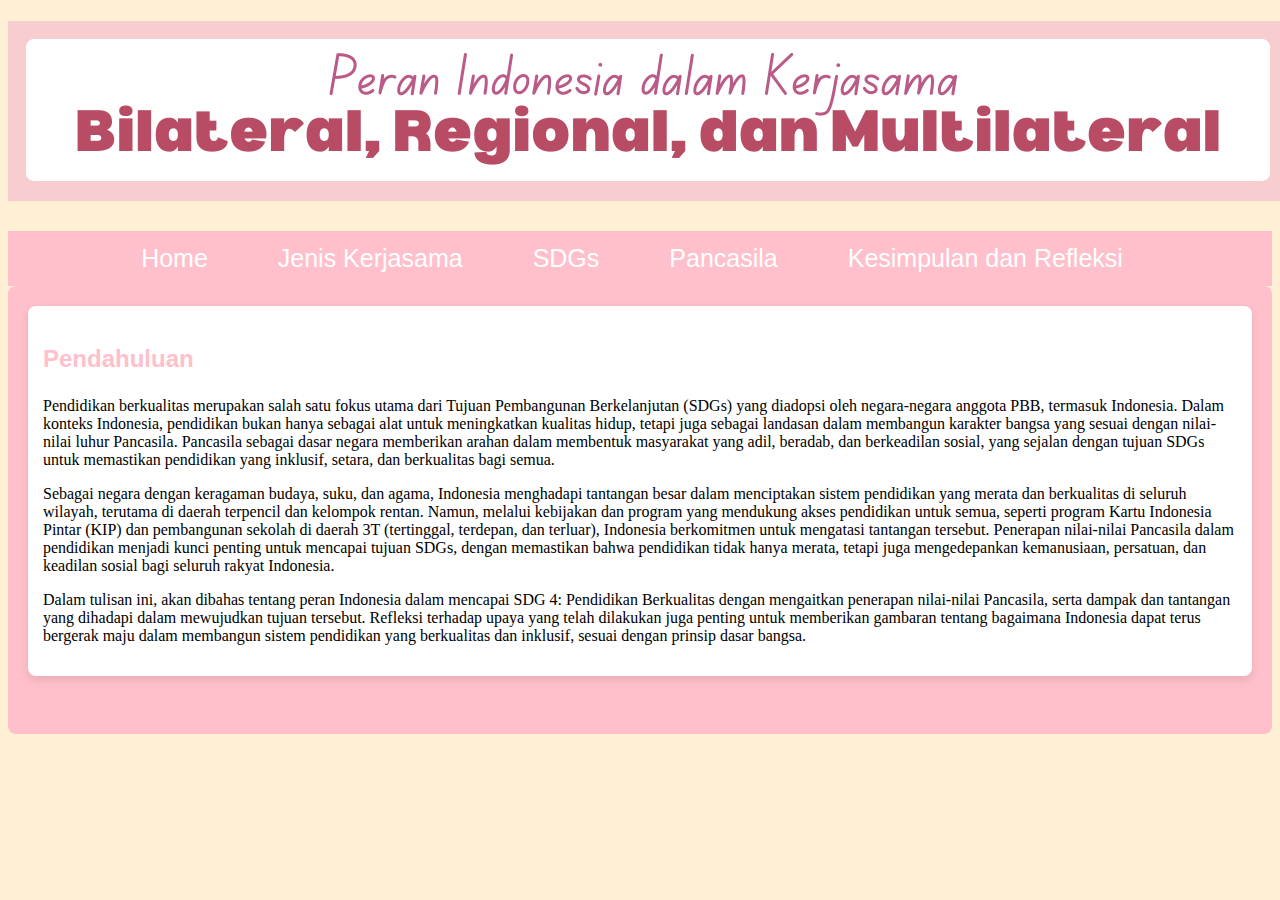
<file: index.html>
<!DOCTYPE html>
<html>
    <head>
        <title>Kerjasama Bilateral, Regional, dan Multilateral</title>
        <link rel="stylesheet" href="style.css">
    </head>
    <body>
        <center><h1 class="header"><img src="header.png" alt="header-main"></h1></center>
        <ul>
            <li><a href="index.html">Home</a></li>
            <li class="dropdown">
                <a href="">Jenis Kerjasama</a>
                <ul class="dropdown">
                    <li><a href="bilateral.html">Bilateral</a></li>
                    <li><a href="regional.html">Regional</a></li>
                    <li><a href="multilateral.html">Multilateral</a></li>
                </ul>
            </li>
    
            <li class="dropdown">
                <a href="">SDGs</a>
                <ul class="dropdown">
                    <li><a href="education.html">Pendidikan Bermutu</a></li>
                    <li><a href="indikator.html">Indikator</a></li>
                    <li><a href="dampak.html">Dampak SDGs</a></li>
                </ul>
            </li>
    
            <li class="dropdown">
                <a href="#">Pancasila</a>
                <ul class="dropdown">
                    <li><a href="indobrunei.html">Penerapan Sila</a></li>
                </ul>
            </li>
        
            <li class="dropdown">
                <a href="#">Kesimpulan dan Refleksi</a>
                <ul class="dropdown">
                    <li><a href="kesimpulan.html">Kesimpulan</a></li>
                    <li><a href="refleksi.html">Refleksi</a></li>
                </ul>
            </li>
        </ul>

      <!-- konten yg biasa -->
      <section class="content-section">
        <div class="content-card">
            <h3>Pendahuluan</h3>
            <p>Pendidikan berkualitas merupakan salah satu fokus utama dari Tujuan Pembangunan Berkelanjutan (SDGs) yang diadopsi oleh negara-negara anggota PBB, termasuk Indonesia. Dalam konteks Indonesia, pendidikan bukan hanya sebagai alat untuk meningkatkan kualitas hidup, tetapi juga sebagai landasan dalam membangun karakter bangsa yang sesuai dengan nilai-nilai luhur Pancasila. Pancasila sebagai dasar negara memberikan arahan dalam membentuk masyarakat yang adil, beradab, dan berkeadilan sosial, yang sejalan dengan tujuan SDGs untuk memastikan pendidikan yang inklusif, setara, dan berkualitas bagi semua.</p>

            <p>Sebagai negara dengan keragaman budaya, suku, dan agama, Indonesia menghadapi tantangan besar dalam menciptakan sistem pendidikan yang merata dan berkualitas di seluruh wilayah, terutama di daerah terpencil dan kelompok rentan. Namun, melalui kebijakan dan program yang mendukung akses pendidikan untuk semua, seperti program Kartu Indonesia Pintar (KIP) dan pembangunan sekolah di daerah 3T (tertinggal, terdepan, dan terluar), Indonesia berkomitmen untuk mengatasi tantangan tersebut. Penerapan nilai-nilai Pancasila dalam pendidikan menjadi kunci penting untuk mencapai tujuan SDGs, dengan memastikan bahwa pendidikan tidak hanya merata, tetapi juga mengedepankan kemanusiaan, persatuan, dan keadilan sosial bagi seluruh rakyat Indonesia.</p>
                
            <p>Dalam tulisan ini, akan dibahas tentang peran Indonesia dalam mencapai SDG 4: Pendidikan Berkualitas dengan mengaitkan penerapan nilai-nilai Pancasila, serta dampak dan tantangan yang dihadapi dalam mewujudkan tujuan tersebut. Refleksi terhadap upaya yang telah dilakukan juga penting untuk memberikan gambaran tentang bagaimana Indonesia dapat terus bergerak maju dalam membangun sistem pendidikan yang berkualitas dan inklusif, sesuai dengan prinsip dasar bangsa.</p>
        </div>
    </body>
</html>
</file>
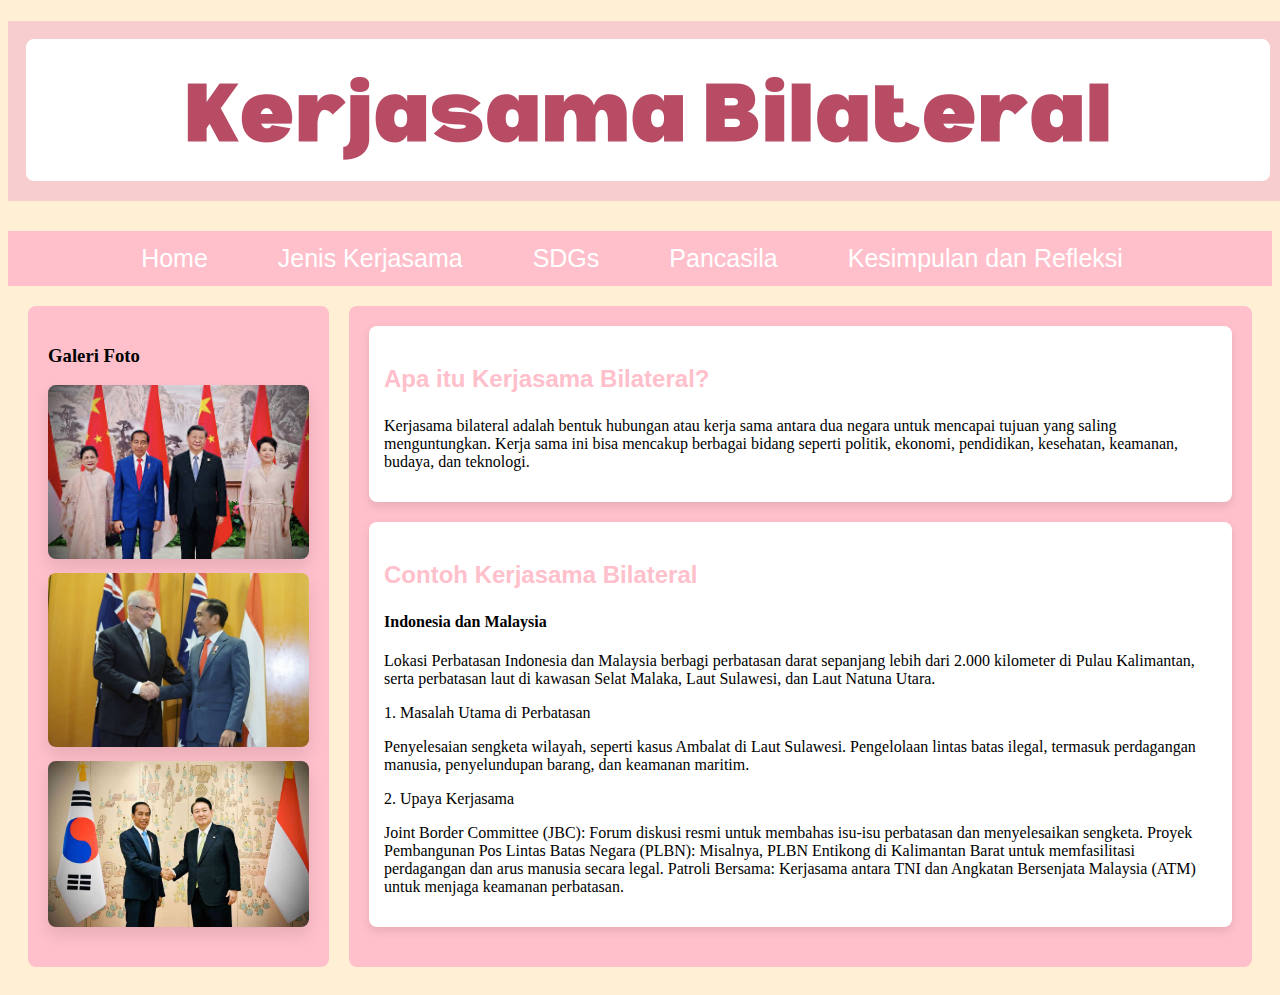
<file: bilateral.html>
<!DOCTYPE html>
<html>
    <head>
        <title>Kerjasama Bilateral</title>
        <link rel="stylesheet" href="style.css">
    </head>
    <body>
        <center><h1 class="header"><img src="header-bilateral.png"></h1></center>
        <ul>
            <li><a href="index.html">Home</a></li>
            <li class="dropdown">
                <a href="">Jenis Kerjasama</a>
                <ul class="dropdown">
                    <li><a href="bilateral.html">Bilateral</a></li>
                    <li><a href="regional.html">Regional</a></li>
                    <li><a href="multilateral.html">Multilateral</a></li>
                </ul>
            </li>
    
            <li class="dropdown">
                <a href="">SDGs</a>
                <ul class="dropdown">
                    <li><a href="education.html">Pendidikan Bermutu</a></li>
                    <li><a href="indikator.html">Indikator</a></li>
                    <li><a href="dampak.html">Dampak SDGs</a></li>
                </ul>
            </li>
    
            <li class="dropdown">
                <a href="#">Pancasila</a>
                <ul class="dropdown">
                    <li><a href="indobrunei.html">Penerapan Sila</a></li>
                </ul>
            </li>
        
            <li class="dropdown">
                <a href="#">Kesimpulan dan Refleksi</a>
                <ul class="dropdown">
                    <li><a href="kesimpulan.html">Kesimpulan</a></li>
                    <li><a href="refleksi.html">Refleksi</a></li>
                </ul>
            </li>
        </ul>

<!-- Konten Halaman -->
<div class="main-container">
    <!-- Bagian Kiri: Galeri Foto -->
    <section class="gallery-section">
        <h3>Galeri Foto</h3>
        <div class="gallery">
            <div class="gallery-item">
                <img src="bilateral1.png" alt="Foto 1">
            </div>
            <div class="gallery-item">
                <img src="bilateral2.jpg" alt="Foto 2">
            </div>
            <div class="gallery-item">
                <img src="bilateral3.jpeg" alt="Foto 3">
            </div>
        </div>
    </section>

      <!-- konten yg biasa -->
      <section class="content-section">
        <div class="content-card">
            <h3>Apa itu Kerjasama Bilateral?</h3>
            <p>Kerjasama bilateral adalah bentuk hubungan atau kerja sama antara dua negara untuk mencapai tujuan yang saling menguntungkan. Kerja sama ini bisa mencakup berbagai bidang seperti politik, ekonomi, pendidikan, kesehatan, keamanan, budaya, dan teknologi. </p>
        </div>

        <div class="content-card">
            <h3>Contoh Kerjasama Bilateral</h3>
            <h4>Indonesia dan Malaysia</h4>  
               
            <p>Lokasi Perbatasan
                Indonesia dan Malaysia berbagi perbatasan darat sepanjang lebih dari 2.000 kilometer di Pulau Kalimantan, serta perbatasan laut di kawasan Selat Malaka, Laut Sulawesi, dan Laut Natuna Utara. </p>
                
                <p>1. Masalah Utama di Perbatasan</p>
                
                <p>Penyelesaian sengketa wilayah, seperti kasus Ambalat di Laut Sulawesi.
                    Pengelolaan lintas batas ilegal, termasuk perdagangan manusia, penyelundupan barang, dan keamanan maritim. </p>
                    
                <p>2. Upaya Kerjasama</p>
                
                <p> Joint Border Committee (JBC): Forum diskusi resmi untuk membahas isu-isu perbatasan dan menyelesaikan sengketa.
                Proyek Pembangunan Pos Lintas Batas Negara (PLBN): Misalnya, PLBN Entikong di Kalimantan Barat untuk memfasilitasi perdagangan dan arus manusia secara legal.
                Patroli Bersama: Kerjasama antara TNI dan Angkatan Bersenjata Malaysia (ATM) untuk menjaga keamanan perbatasan.</p>
    </body>
</html>
</file>
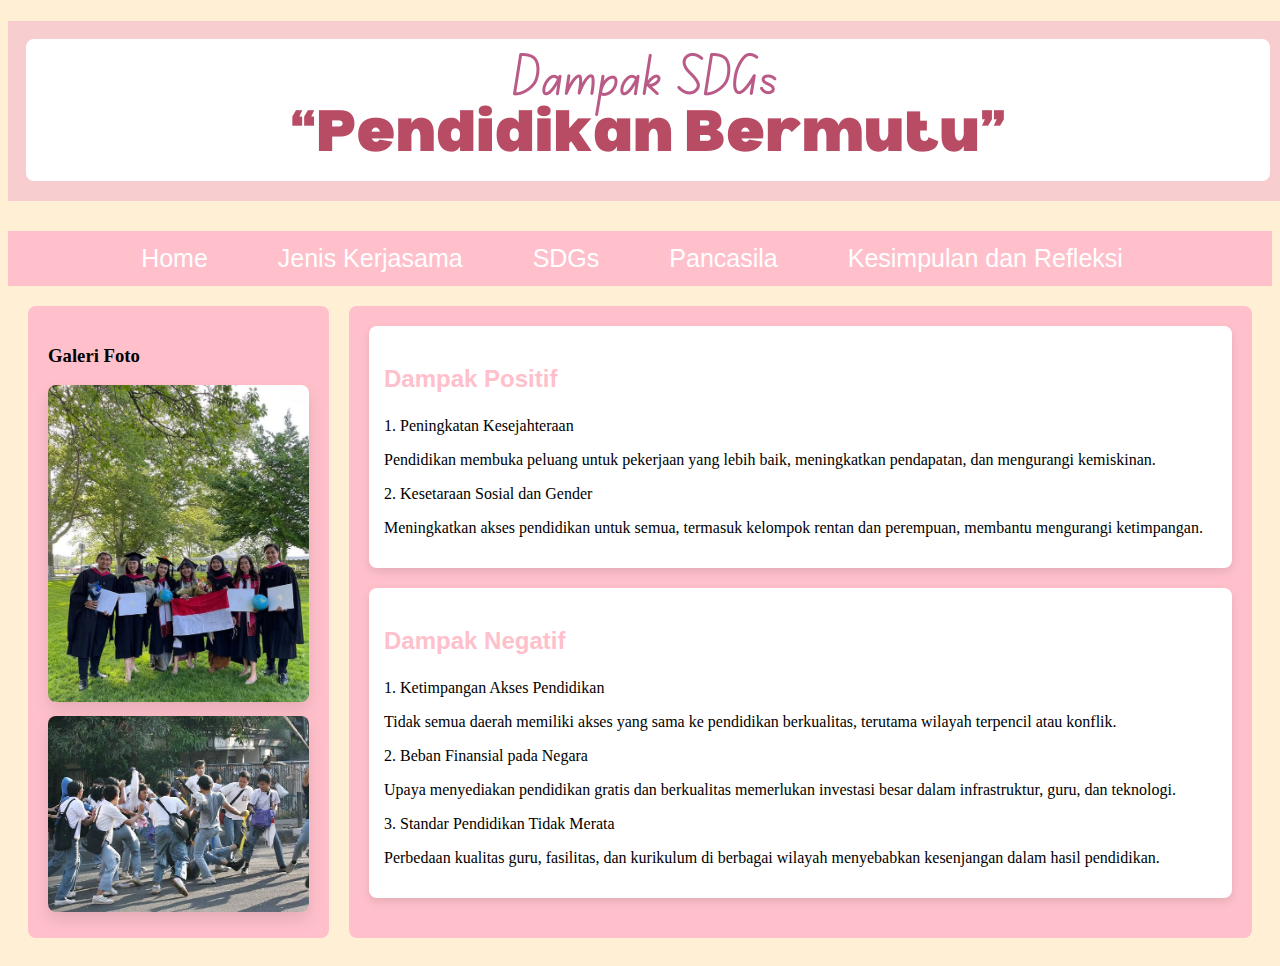
<file: dampak.html>
<!DOCTYPE html>
<html>
    <head>
        <title>Dampak SDGs Pendidikan Bermutu</title>
        <link rel="stylesheet" href="style.css">
    </head>
    <body>
        <center><h1 class="header"><img src="header-sdgspb3.png" alt="header-main"></h1></center>
        <ul>
            <li><a href="index.html">Home</a></li>
            <li class="dropdown">
                <a href="">Jenis Kerjasama</a>
                <ul class="dropdown">
                    <li><a href="bilateral.html">Bilateral</a></li>
                    <li><a href="regional.html">Regional</a></li>
                    <li><a href="multilateral.html">Multilateral</a></li>
                </ul>
            </li>
    
            <li class="dropdown">
                <a href="">SDGs</a>
                <ul class="dropdown">
                    <li><a href="education.html">Pendidikan Bermutu</a></li>
                    <li><a href="indikator.html">Indikator</a></li>
                    <li><a href="dampak.html">Dampak SDGs</a></li>
                </ul>
            </li>
    
            <li class="dropdown">
                <a href="#">Pancasila</a>
                <ul class="dropdown">
                    <li><a href="indobrunei.html">Penerapan Sila</a></li>
                </ul>
            </li>
        
            <li class="dropdown">
                <a href="#">Kesimpulan dan Refleksi</a>
                <ul class="dropdown">
                    <li><a href="kesimpulan.html">Kesimpulan</a></li>
                    <li><a href="refleksi.html">Refleksi</a></li>
                </ul>
            </li>
        </ul>

<!-- Konten Halaman -->
<div class="main-container">
    <!-- Bagian Kiri: Galeri Foto -->
    <section class="gallery-section">
        <h3>Galeri Foto</h3>
        <div class="gallery">
            <div class="gallery-item">
                <img src="dampak1.png.png" alt="Foto 1">
        </div>
        <div class="gallery-item">
            <img src="dampak2.jpeg" alt="Foto 3">
        </div>
    </div>
    </section>

      <!-- konten yg biasa -->
      <section class="content-section">
        <div class="content-card">
            <h3>Dampak Positif</h3>
            <p>1. Peningkatan Kesejahteraan</p>
            <p>Pendidikan membuka peluang untuk pekerjaan yang lebih baik, meningkatkan pendapatan, dan mengurangi kemiskinan.</p>
            <p>2. Kesetaraan Sosial dan Gender</p>
            <p>Meningkatkan akses pendidikan untuk semua, termasuk kelompok rentan dan perempuan, membantu mengurangi ketimpangan.</p>
        </div>

        <div class="content-card">
            <h3>Dampak Negatif</h3>
            
                <p>1. Ketimpangan Akses Pendidikan</p>
                
                <p>Tidak semua daerah memiliki akses yang sama ke pendidikan berkualitas, terutama wilayah terpencil atau konflik.</p>
                    
                <p>2. Beban Finansial pada Negara</p>
                
                <p>Upaya menyediakan pendidikan gratis dan berkualitas memerlukan investasi besar dalam infrastruktur, guru, dan teknologi.</p>

                <p>3. Standar Pendidikan Tidak Merata</p>
                <p>Perbedaan kualitas guru, fasilitas, dan kurikulum di berbagai wilayah menyebabkan kesenjangan dalam hasil pendidikan.</p>
    </body>
</html>
</file>
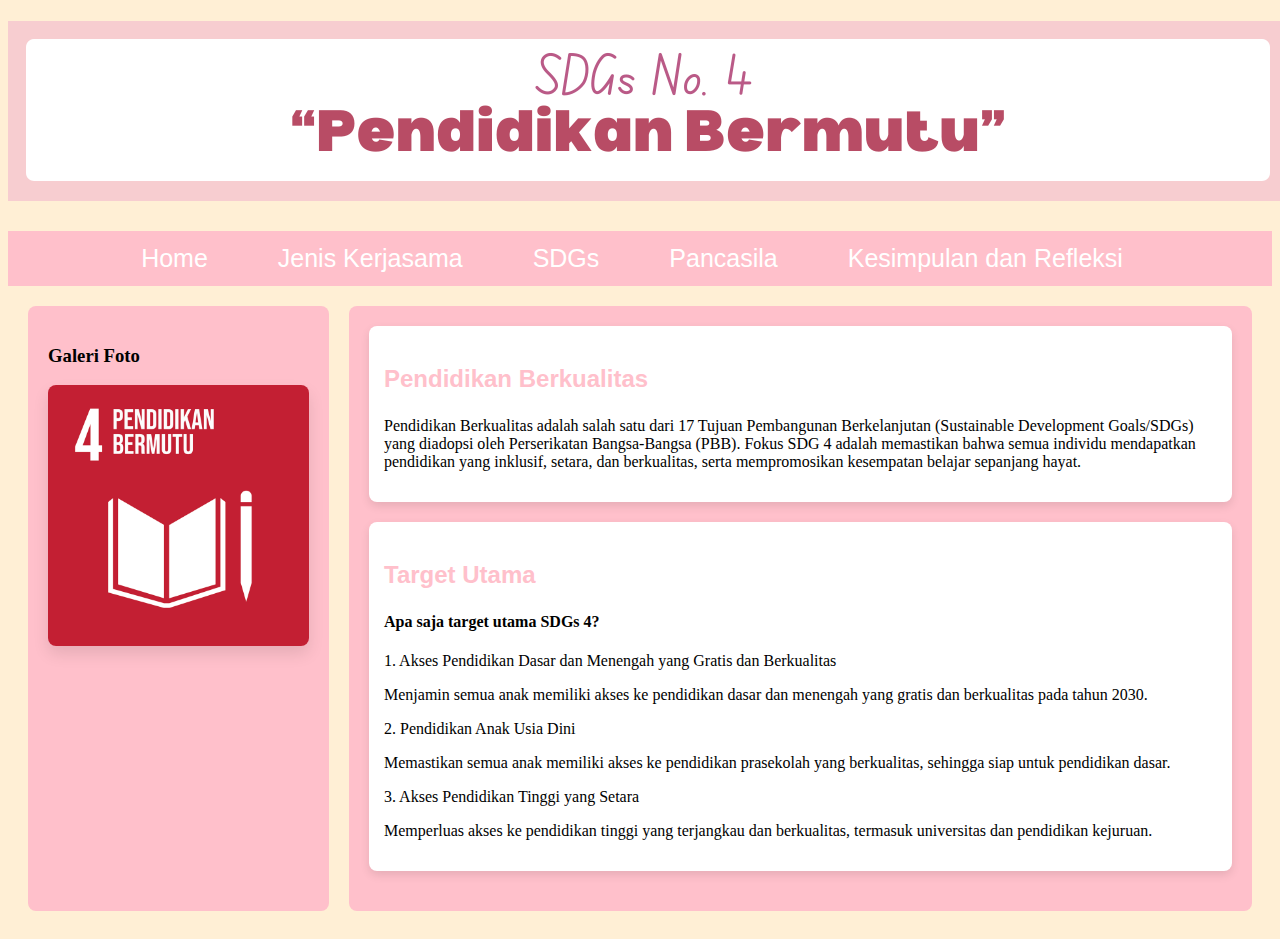
<file: education.html>
<!DOCTYPE html>
<html>
    <head>
        <title>SDGs Pendidikan Bermutu</title>
        <link rel="stylesheet" href="style.css">
    </head>
    <body>
        <center><h1 class="header"><img src="header-sdgspb.png" alt="header-main"></h1></center>
        <ul>
            <li><a href="index.html">Home</a></li>
            <li class="dropdown">
                <a href="">Jenis Kerjasama</a>
                <ul class="dropdown">
                    <li><a href="bilateral.html">Bilateral</a></li>
                    <li><a href="regional.html">Regional</a></li>
                    <li><a href="multilateral.html">Multilateral</a></li>
                </ul>
            </li>
    
            <li class="dropdown">
                <a href="">SDGs</a>
                <ul class="dropdown">
                    <li><a href="education.html">Pendidikan Bermutu</a></li>
                    <li><a href="indikator.html">Indikator</a></li>
                    <li><a href="dampak.html">Dampak SDGs</a></li>
                </ul>
            </li>
    
            <li class="dropdown">
                <a href="#">Pancasila</a>
                <ul class="dropdown">
                    <li><a href="indobrunei.html">Penerapan Sila</a></li>
                </ul>
            </li>
        
            <li class="dropdown">
                <a href="#">Kesimpulan dan Refleksi</a>
                <ul class="dropdown">
                    <li><a href="kesimpulan.html">Kesimpulan</a></li>
                    <li><a href="refleksi.html">Refleksi</a></li>
                </ul>
            </li>
        </ul>

<!-- Konten Halaman -->
<div class="main-container">
    <!-- Bagian Kiri: Galeri Foto -->
    <section class="gallery-section">
        <h3>Galeri Foto</h3>
        <div class="gallery">
            <div class="gallery-item">
                <img src="pendidikan bermutu.png" alt="Foto 1">
        </div>
    </section>

      <!-- konten yg biasa -->
      <section class="content-section">
        <div class="content-card">
            <h3>Pendidikan Berkualitas</h3>
            <p>Pendidikan Berkualitas adalah salah satu dari 17 Tujuan Pembangunan Berkelanjutan (Sustainable Development Goals/SDGs) yang diadopsi oleh Perserikatan Bangsa-Bangsa (PBB). Fokus SDG 4 adalah memastikan bahwa semua individu mendapatkan pendidikan yang inklusif, setara, dan berkualitas, serta mempromosikan kesempatan belajar sepanjang hayat.</p>
        </div>

        <div class="content-card">
            <h3>Target Utama</h3>
            <h4>Apa saja target utama SDGs 4?</h4>  
                
                <p>1. Akses Pendidikan Dasar dan Menengah yang Gratis dan Berkualitas</p>
                
                <p>Menjamin semua anak memiliki akses ke pendidikan dasar dan menengah yang gratis dan berkualitas pada tahun 2030.</p>
                    
                <p>2. Pendidikan Anak Usia Dini</p>
                
                <p>Memastikan semua anak memiliki akses ke pendidikan prasekolah yang berkualitas, sehingga siap untuk pendidikan dasar.</p>

                <p>3. Akses Pendidikan Tinggi yang Setara</p>
                <p>Memperluas akses ke pendidikan tinggi yang terjangkau dan berkualitas, termasuk universitas dan pendidikan kejuruan.</p>
    </body>
</html>
</file>
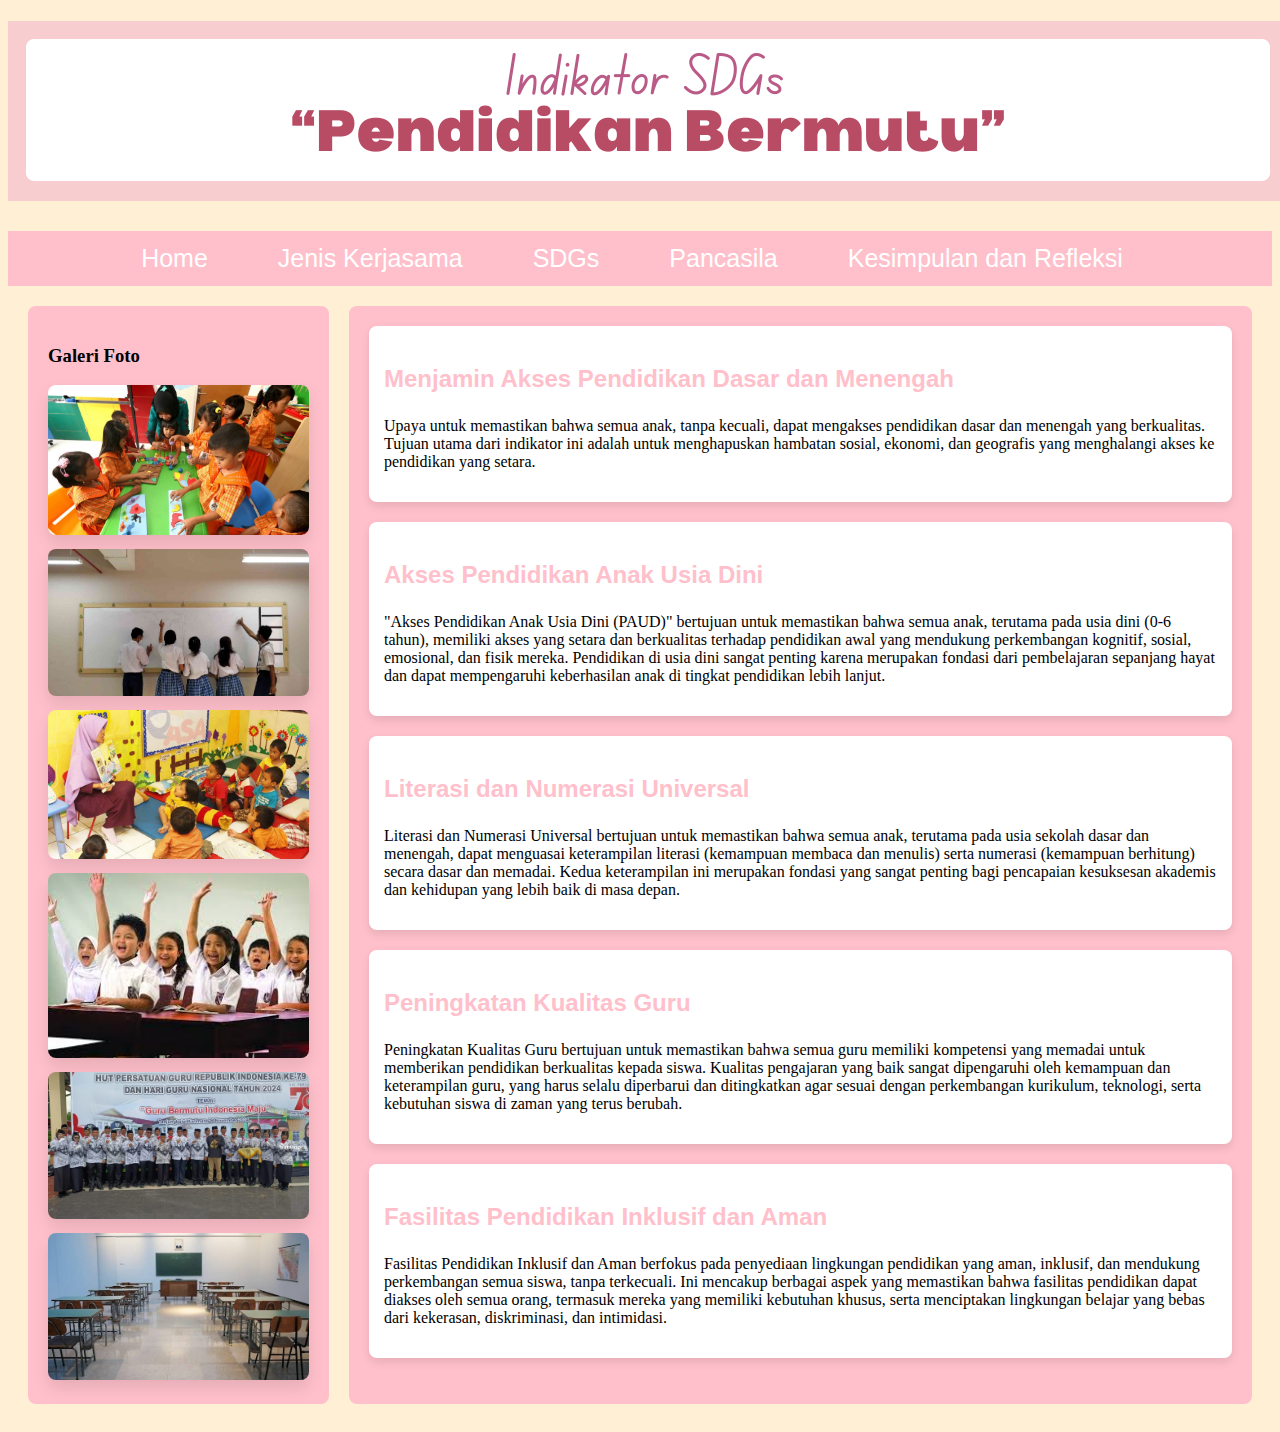
<file: indikator.html>
<!DOCTYPE html>
<html>
    <head>
        <title>Indikator SDGs Pendidikan Bermutu</title>
        <link rel="stylesheet" href="style.css">
    </head>
    <body>
        <center><h1 class="header"><img src="header-sdgspb2.png" alt="header-main"></h1></center>
        <ul>
            <li><a href="index.html">Home</a></li>
            <li class="dropdown">
                <a href="">Jenis Kerjasama</a>
                <ul class="dropdown">
                    <li><a href="bilateral.html">Bilateral</a></li>
                    <li><a href="regional.html">Regional</a></li>
                    <li><a href="multilateral.html">Multilateral</a></li>
                </ul>
            </li>
    
            <li class="dropdown">
                <a href="">SDGs</a>
                <ul class="dropdown">
                    <li><a href="education.html">Pendidikan Bermutu</a></li>
                    <li><a href="indikator.html">Indikator</a></li>
                    <li><a href="dampak.html">Dampak SDGs</a></li>
                </ul>
            </li>
    
            <li class="dropdown">
                <a href="#">Pancasila</a>
                <ul class="dropdown">
                    <li><a href="indobrunei.html">Penerapan Sila</a></li>
                </ul>
            </li>
        
            <li class="dropdown">
                <a href="#">Kesimpulan dan Refleksi</a>
                <ul class="dropdown">
                    <li><a href="kesimpulan.html">Kesimpulan</a></li>
                    <li><a href="refleksi.html">Refleksi</a></li>
                </ul>
            </li>
        </ul>

<!-- Konten Halaman -->
<div class="main-container">
    <!-- Bagian Kiri: Galeri Foto -->
    <section class="gallery-section">
        <h3>Galeri Foto</h3>
        <div class="gallery">
            <div class="gallery-item">
                <img src="jict-kembangkan-pendidikan-anak-usia-dini-di-jakut-guJcSTnTZq.jpg" alt="Foto 1">
        </div>
        <div class="gallery">
            <div class="gallery-item">
                <img src="universal-literasy-and-numeracy-kompasiana-63cd05844addee3cad3fcdd3.jpg" alt="Foto 1">
        </div>
        <div class="gallery">
            <div class="gallery-item">
                <img src="indikator1.jpg" alt="Foto 1">
        </div>
        <div class="gallery">
            <div class="gallery-item">
                <img src="indikator2.jpg" alt="Foto 1">
        </div>
        <div class="gallery">
            <div class="gallery-item">
                <img src="indikator3.jpeg" alt="Foto 1">
        </div>
        <div class="gallery">
            <div class="gallery-item">
                <img src="indikator4.jpg" alt="Foto 1">
        </div>
    </section>

      <!-- konten yg biasa -->
      <section class="content-section">
        <div class="content-card">
            <h3>Menjamin Akses Pendidikan Dasar dan Menengah</h3>
            <p>Upaya untuk memastikan bahwa semua anak, tanpa kecuali, dapat mengakses pendidikan dasar dan menengah yang berkualitas. Tujuan utama dari indikator ini adalah untuk menghapuskan hambatan sosial, ekonomi, dan geografis yang menghalangi akses ke pendidikan yang setara.</p>
        </div>

        <div class="content-card">
            <h3>Akses Pendidikan Anak Usia Dini</h3>
            <p>"Akses Pendidikan Anak Usia Dini (PAUD)" bertujuan untuk memastikan bahwa semua anak, terutama pada usia dini (0-6 tahun), memiliki akses yang setara dan berkualitas terhadap pendidikan awal yang mendukung perkembangan kognitif, sosial, emosional, dan fisik mereka. Pendidikan di usia dini sangat penting karena merupakan fondasi dari pembelajaran sepanjang hayat dan dapat mempengaruhi keberhasilan anak di tingkat pendidikan lebih lanjut.</p>
        </div>
        <div class="content-card">
            <h3>Literasi dan Numerasi Universal</h3>
            <p>Literasi dan Numerasi Universal bertujuan untuk memastikan bahwa semua anak, terutama pada usia sekolah dasar dan menengah, dapat menguasai keterampilan literasi (kemampuan membaca dan menulis) serta numerasi (kemampuan berhitung) secara dasar dan memadai. Kedua keterampilan ini merupakan fondasi yang sangat penting bagi pencapaian kesuksesan akademis dan kehidupan yang lebih baik di masa depan.</p>
        </div>
        <div class="content-card">
            <h3>Peningkatan Kualitas Guru</h3>
            <p>Peningkatan Kualitas Guru bertujuan untuk memastikan bahwa semua guru memiliki kompetensi yang memadai untuk memberikan pendidikan berkualitas kepada siswa. Kualitas pengajaran yang baik sangat dipengaruhi oleh kemampuan dan keterampilan guru, yang harus selalu diperbarui dan ditingkatkan agar sesuai dengan perkembangan kurikulum, teknologi, serta kebutuhan siswa di zaman yang terus berubah.</p>
        </div>
        <div class="content-card">
            <h3>Fasilitas Pendidikan Inklusif dan Aman</h3>
            <p>Fasilitas Pendidikan Inklusif dan Aman berfokus pada penyediaan lingkungan pendidikan yang aman, inklusif, dan mendukung perkembangan semua siswa, tanpa terkecuali. Ini mencakup berbagai aspek yang memastikan bahwa fasilitas pendidikan dapat diakses oleh semua orang, termasuk mereka yang memiliki kebutuhan khusus, serta menciptakan lingkungan belajar yang bebas dari kekerasan, diskriminasi, dan intimidasi. </p>
        </div>
    </body>
</html>
</file>
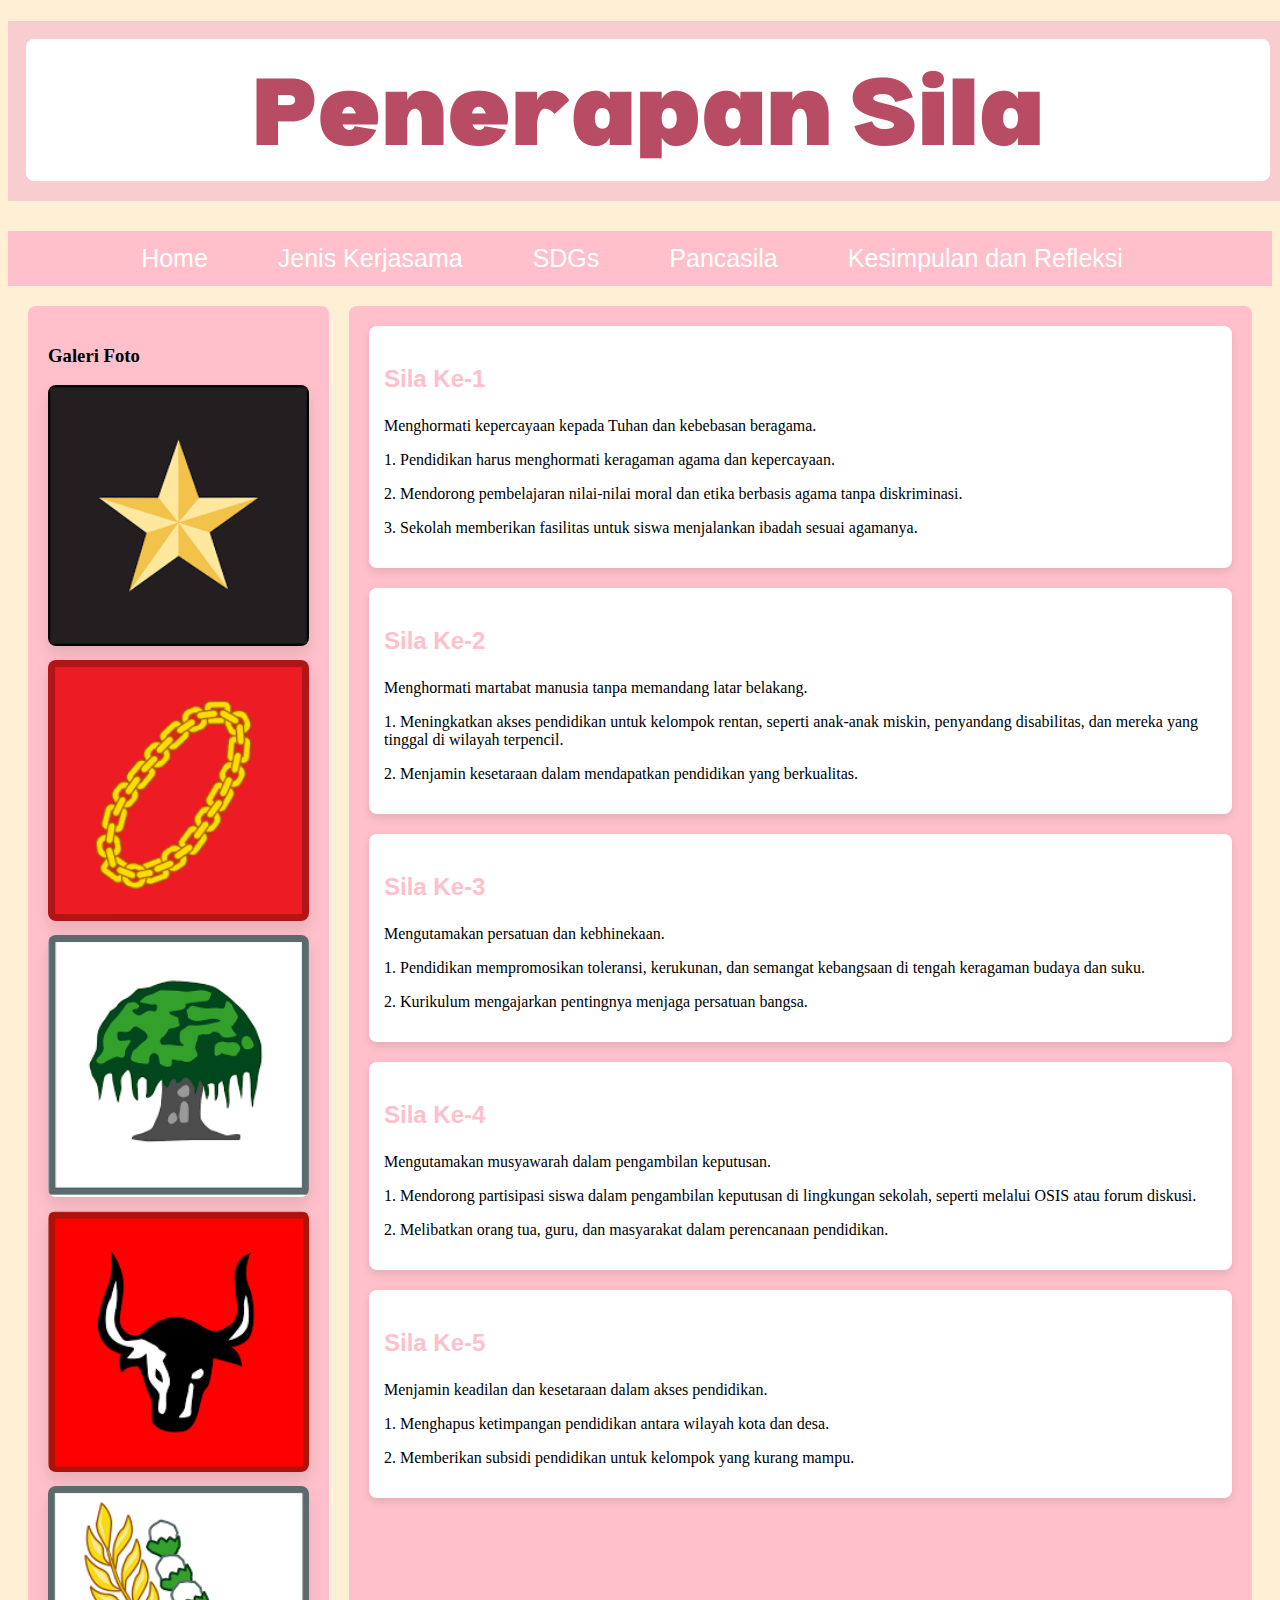
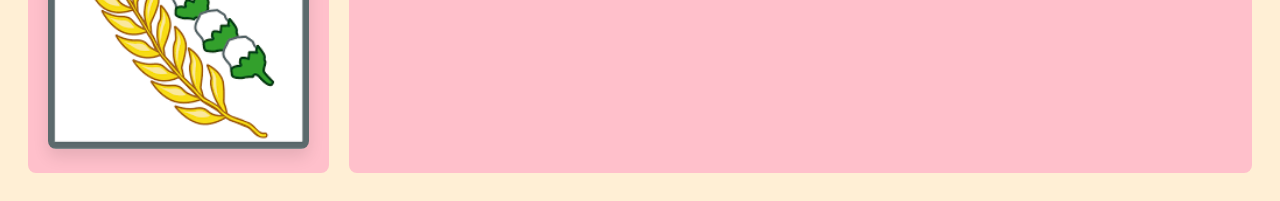
<file: indobrunei.html>
<!DOCTYPE html>
<html>
    <head>
        <title>Kerjasama Antara Indonesia dan Brunei Darussalam</title>
        <link rel="stylesheet" href="style.css">
    </head>
    <body>
        <center><h1 class="header"><img src="header-penerapansila.png" alt="header-main"></h1></center>
        <ul>
            <li><a href="index.html">Home</a></li>
            <li class="dropdown">
                <a href="">Jenis Kerjasama</a>
                <ul class="dropdown">
                    <li><a href="bilateral.html">Bilateral</a></li>
                    <li><a href="regional.html">Regional</a></li>
                    <li><a href="multilateral.html">Multilateral</a></li>
                </ul>
            </li>
    
            <li class="dropdown">
                <a href="">SDGs</a>
                <ul class="dropdown">
                    <li><a href="education.html">Pendidikan Bermutu</a></li>
                    <li><a href="indikator.html">Indikator</a></li>
                    <li><a href="dampak.html">Dampak SDGs</a></li>
                </ul>
            </li>
    
            <li class="dropdown">
                <a href="#">Pancasila</a>
                <ul class="dropdown">
                    <li><a href="indobrunei.html">Penerapan Sila</a></li>
                </ul>
            </li>
        
            <li class="dropdown">
                <a href="#">Kesimpulan dan Refleksi</a>
                <ul class="dropdown">
                    <li><a href="kesimpulan.html">Kesimpulan</a></li>
                    <li><a href="refleksi.html">Refleksi</a></li>
                </ul>
            </li>
        </ul>

<!-- Konten Halaman -->
<div class="main-container">
    <!-- Bagian Kiri: Galeri Foto -->
    <section class="gallery-section">
        <h3>Galeri Foto</h3>
        <div class="gallery">
            <div class="gallery-item">
                <img src="sila1.png" alt="Foto 1">
            </div>
            <div class="gallery-item">
                <img src="sila2.png" alt="Foto 2">
            </div>
            <div class="gallery-item">
                <img src="sila3.png" alt="Foto 3">
            </div>
            <div class="gallery-item">
                <img src="sila4.png" alt="Foto 3">
            </div>
            <div class="gallery-item">
                <img src="sila5.png" alt="Foto 3">
            </div>
        </div>
    </section>

      <!-- konten yg biasa -->
      <section class="content-section">
        <div class="content-card">
            <h3>Sila Ke-1</h3>
            <p>Menghormati kepercayaan kepada Tuhan dan kebebasan beragama.</p>
            <p>1. Pendidikan harus menghormati keragaman agama dan kepercayaan.</p>
            <p>2. Mendorong pembelajaran nilai-nilai moral dan etika berbasis agama tanpa diskriminasi.</p>
            <p>3. Sekolah memberikan fasilitas untuk siswa menjalankan ibadah sesuai agamanya.</p>
        </div>

        <div class="content-card">
            <h3>Sila Ke-2</h3>
               
            <p>Menghormati martabat manusia tanpa memandang latar belakang.</p>
                
                <p>1. Meningkatkan akses pendidikan untuk kelompok rentan, seperti anak-anak miskin, penyandang disabilitas, dan mereka yang tinggal di wilayah terpencil.</p>
                
                <p>2. Menjamin kesetaraan dalam mendapatkan pendidikan yang berkualitas.</p>
        </div>
        <div class="content-card">
            <h3>Sila Ke-3</h3>
               
            <p>Mengutamakan persatuan dan kebhinekaan.</p>
                
                <p>1. Pendidikan mempromosikan toleransi, kerukunan, dan semangat kebangsaan di tengah keragaman budaya dan suku.</p>
                
                <p>2. Kurikulum mengajarkan pentingnya menjaga persatuan bangsa.</p>
        </div>
        <div class="content-card">
            <h3>Sila Ke-4</h3>
               
            <p>Mengutamakan musyawarah dalam pengambilan keputusan.</p>
                
                <p>1. Mendorong partisipasi siswa dalam pengambilan keputusan di lingkungan sekolah, seperti melalui OSIS atau forum diskusi.</p>
                
                <p>2. Melibatkan orang tua, guru, dan masyarakat dalam perencanaan pendidikan.</p>
        </div>
        <div class="content-card">
            <h3>Sila Ke-5</h3>
               
            <p>Menjamin keadilan dan kesetaraan dalam akses pendidikan.</p>
                
                <p>1. Menghapus ketimpangan pendidikan antara wilayah kota dan desa.</p>
                
                <p>2. Memberikan subsidi pendidikan untuk kelompok yang kurang mampu.</p>
        </div>
    </body>
</html>
</file>
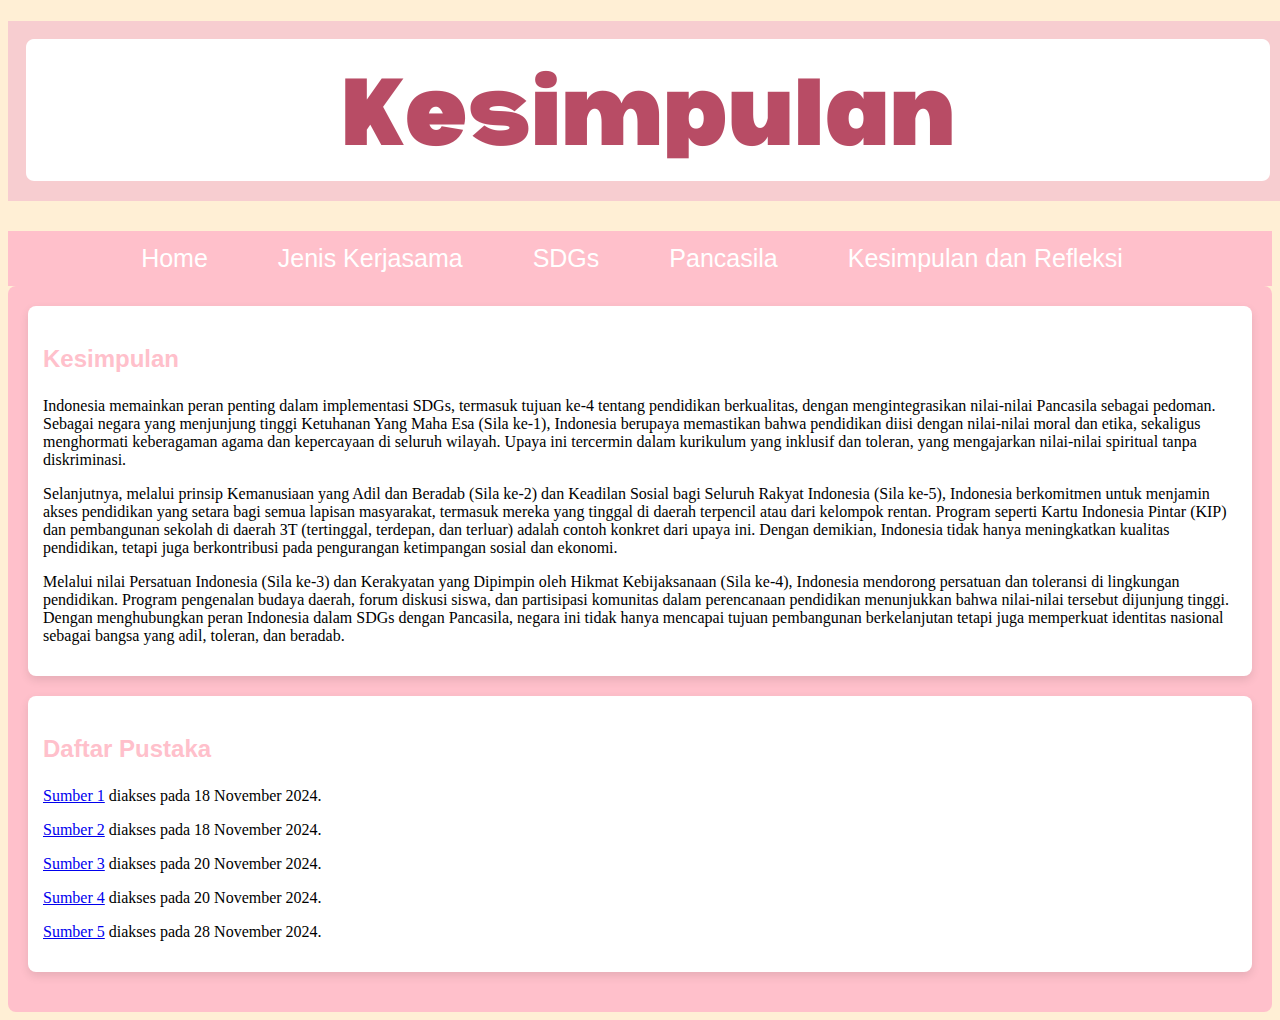
<file: kesimpulan.html>
<!DOCTYPE html>
<html>
    <head>
        <title>Kesimpulan</title>
        <link rel="stylesheet" href="style.css">
    </head>
    <body>
        <center><h1 class="header"><img src="header-kesimpulan.png" alt="header-main"></h1></center>
        <ul>
            <li><a href="index.html">Home</a></li>
            <li class="dropdown">
                <a href="">Jenis Kerjasama</a>
                <ul class="dropdown">
                    <li><a href="bilateral.html">Bilateral</a></li>
                    <li><a href="regional.html">Regional</a></li>
                    <li><a href="multilateral.html">Multilateral</a></li>
                </ul>
            </li>
    
            <li class="dropdown">
                <a href="">SDGs</a>
                <ul class="dropdown">
                    <li><a href="education.html">Pendidikan Bermutu</a></li>
                    <li><a href="indikator.html">Indikator</a></li>
                    <li><a href="dampak.html">Dampak SDGs</a></li>
                </ul>
            </li>
    
            <li class="dropdown">
                <a href="#">Pancasila</a>
                <ul class="dropdown">
                    <li><a href="indobrunei.html">Penerapan Sila</a></li>
                </ul>
            </li>
        
            <li class="dropdown">
                <a href="#">Kesimpulan dan Refleksi</a>
                <ul class="dropdown">
                    <li><a href="kesimpulan.html">Kesimpulan</a></li>
                    <li><a href="refleksi.html">Refleksi</a></li>
                </ul>
            </li>
        </ul>

      <!-- konten yg biasa -->
      <section class="content-section">
        <div class="content-card">
            <h3>Kesimpulan </h3>
            <p>Indonesia memainkan peran penting dalam implementasi SDGs, termasuk tujuan ke-4 tentang pendidikan berkualitas, dengan mengintegrasikan nilai-nilai Pancasila sebagai pedoman. Sebagai negara yang menjunjung tinggi Ketuhanan Yang Maha Esa (Sila ke-1), Indonesia berupaya memastikan bahwa pendidikan diisi dengan nilai-nilai moral dan etika, sekaligus menghormati keberagaman agama dan kepercayaan di seluruh wilayah. Upaya ini tercermin dalam kurikulum yang inklusif dan toleran, yang mengajarkan nilai-nilai spiritual tanpa diskriminasi. </p>

            <p>Selanjutnya, melalui prinsip Kemanusiaan yang Adil dan Beradab (Sila ke-2) dan Keadilan Sosial bagi Seluruh Rakyat Indonesia (Sila ke-5), Indonesia berkomitmen untuk menjamin akses pendidikan yang setara bagi semua lapisan masyarakat, termasuk mereka yang tinggal di daerah terpencil atau dari kelompok rentan. Program seperti Kartu Indonesia Pintar (KIP) dan pembangunan sekolah di daerah 3T (tertinggal, terdepan, dan terluar) adalah contoh konkret dari upaya ini. Dengan demikian, Indonesia tidak hanya meningkatkan kualitas pendidikan, tetapi juga berkontribusi pada pengurangan ketimpangan sosial dan ekonomi. </p>
                
            <p>Melalui nilai Persatuan Indonesia (Sila ke-3) dan Kerakyatan yang Dipimpin oleh Hikmat Kebijaksanaan (Sila ke-4), Indonesia mendorong persatuan dan toleransi di lingkungan pendidikan. Program pengenalan budaya daerah, forum diskusi siswa, dan partisipasi komunitas dalam perencanaan pendidikan menunjukkan bahwa nilai-nilai tersebut dijunjung tinggi. Dengan menghubungkan peran Indonesia dalam SDGs dengan Pancasila, negara ini tidak hanya mencapai tujuan pembangunan berkelanjutan tetapi juga memperkuat identitas nasional sebagai bangsa yang adil, toleran, dan beradab.</p>
        </div>
        <div class="content-card">
            <h3>Daftar Pustaka </h3>
            <p>
                <a href="https://sdgs.bappenas.go.id/" target="_blank">Sumber 1</a> 
                diakses pada 18 November 2024.
            </p>
            <p>
                <a href="https://www.lemhannas.go.id/index.php/publikasi/press-release/1251-pencapaian-kualitas-pendidikan-melalui-sdgs-4" target="_blank">Sumber 2</a> 
                diakses pada 18 November 2024.
            </p>
            <p>
                <a href="https://sdg.komnasham.go.id/sdg-content/uploads/2017/04/Tujuan-4.pdf" target="_blank">Sumber 3</a> 
                diakses pada 20 November 2024.
            </p>
            <p>
                <a href="https://kumparan.com/andika-candra-1716015634815183286/peran-nilai-nilai-pancasila-sebagai-dasar-tercapainya-sdgs-2045-indonesia-22m1grFqH74" target="_blank">Sumber 4</a> 
                diakses pada 20 November 2024.
            </p>
            <p>
                <a href="https://ejournal.undip.ac.id/index.php/ip/article/download/24478/15521" target="_blank">Sumber 5</a> 
                diakses pada 28 November 2024.
            </p>
        </div>
    </body>
</html>
</file>
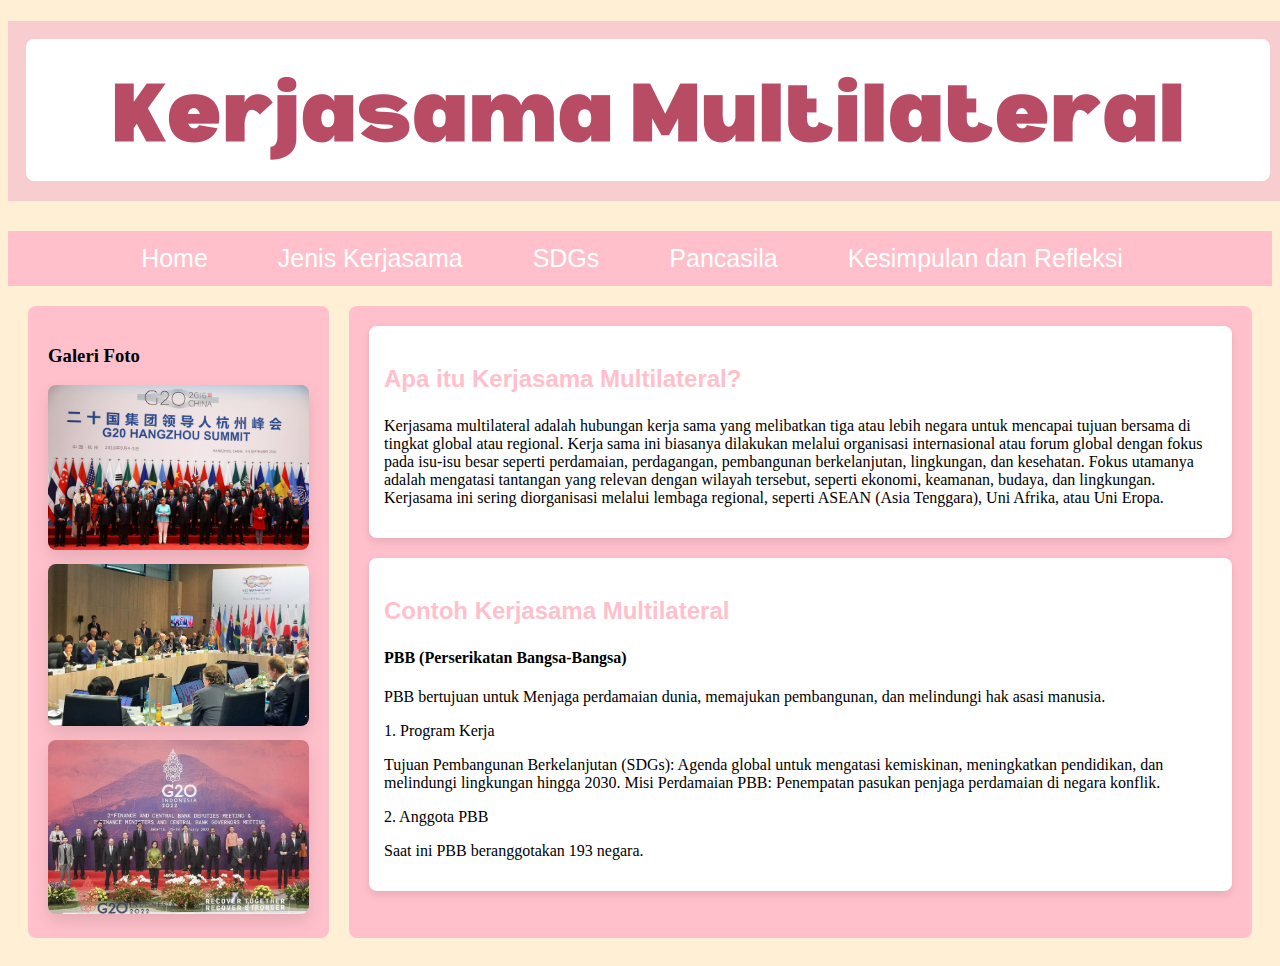
<file: multilateral.html>
<!DOCTYPE html>
<html>
    <head>
        <title>Kerjasama Multilateral</title>
        <link rel="stylesheet" href="style.css">
    </head>
    <body>
        <center><h1 class="header"><img src="header-multi.png"></h1></center>
        <ul>
            <li><a href="index.html">Home</a></li>
            <li class="dropdown">
                <a href="">Jenis Kerjasama</a>
                <ul class="dropdown">
                    <li><a href="bilateral.html">Bilateral</a></li>
                    <li><a href="regional.html">Regional</a></li>
                    <li><a href="multilateral.html">Multilateral</a></li>
                </ul>
            </li>
    
            <li class="dropdown">
                <a href="">SDGs</a>
                <ul class="dropdown">
                    <li><a href="education.html">Pendidikan Bermutu</a></li>
                    <li><a href="indikator.html">Indikator</a></li>
                    <li><a href="dampak.html">Dampak SDGs</a></li>
                </ul>
            </li>
    
            <li class="dropdown">
                <a href="#">Pancasila</a>
                <ul class="dropdown">
                    <li><a href="indobrunei.html">Penerapan Sila</a></li>
                </ul>
            </li>
        
            <li class="dropdown">
                <a href="#">Kesimpulan dan Refleksi</a>
                <ul class="dropdown">
                    <li><a href="kesimpulan.html">Kesimpulan</a></li>
                    <li><a href="refleksi.html">Refleksi</a></li>
                </ul>
            </li>
        </ul>

<!-- Konten Halaman -->
<div class="main-container">
    <!-- Bagian Kiri: Galeri Foto -->
    <section class="gallery-section">
        <h3>Galeri Foto</h3>
        <div class="gallery">
            <div class="gallery-item">
                <img src="multi1.jpg" alt="Foto 1">
            </div>
            <div class="gallery-item">
                <img src="multi2.jpeg" alt="Foto 2">
            </div>
            <div class="gallery-item">
                <img src="multi3.jpg" alt="Foto 3">
            </div>
        </div>
    </section>

      <!-- konten yg biasa -->
      <section class="content-section">
        <div class="content-card">
            <h3>Apa itu Kerjasama Multilateral?</h3>
            <p>Kerjasama multilateral adalah hubungan kerja sama yang melibatkan tiga atau lebih negara untuk mencapai tujuan bersama di tingkat global atau regional. Kerja sama ini biasanya dilakukan melalui organisasi internasional atau forum global dengan fokus pada isu-isu besar seperti perdamaian, perdagangan, pembangunan berkelanjutan, lingkungan, dan kesehatan. Fokus utamanya adalah mengatasi tantangan yang relevan dengan wilayah tersebut, seperti ekonomi, keamanan, budaya, dan lingkungan. Kerjasama ini sering diorganisasi melalui lembaga regional, seperti ASEAN (Asia Tenggara), Uni Afrika, atau Uni Eropa. </p>
        </div>

        <div class="content-card">
            <h3>Contoh Kerjasama Multilateral</h3>
            <h4>PBB (Perserikatan Bangsa-Bangsa)</h4>  
               
            <p>PBB bertujuan untuk Menjaga perdamaian dunia, memajukan pembangunan, dan melindungi hak asasi manusia.
            </p>
                
                <p>1. Program Kerja</p>
                
                <p>Tujuan Pembangunan Berkelanjutan (SDGs): Agenda global untuk mengatasi kemiskinan, meningkatkan pendidikan, dan melindungi lingkungan hingga 2030.
                    Misi Perdamaian PBB: Penempatan pasukan penjaga perdamaian di negara konflik.</p>
                    
                <p>2. Anggota PBB</p>
                
                <p> Saat ini PBB beranggotakan 193 negara.</p>
    </body>
</html>
</file>
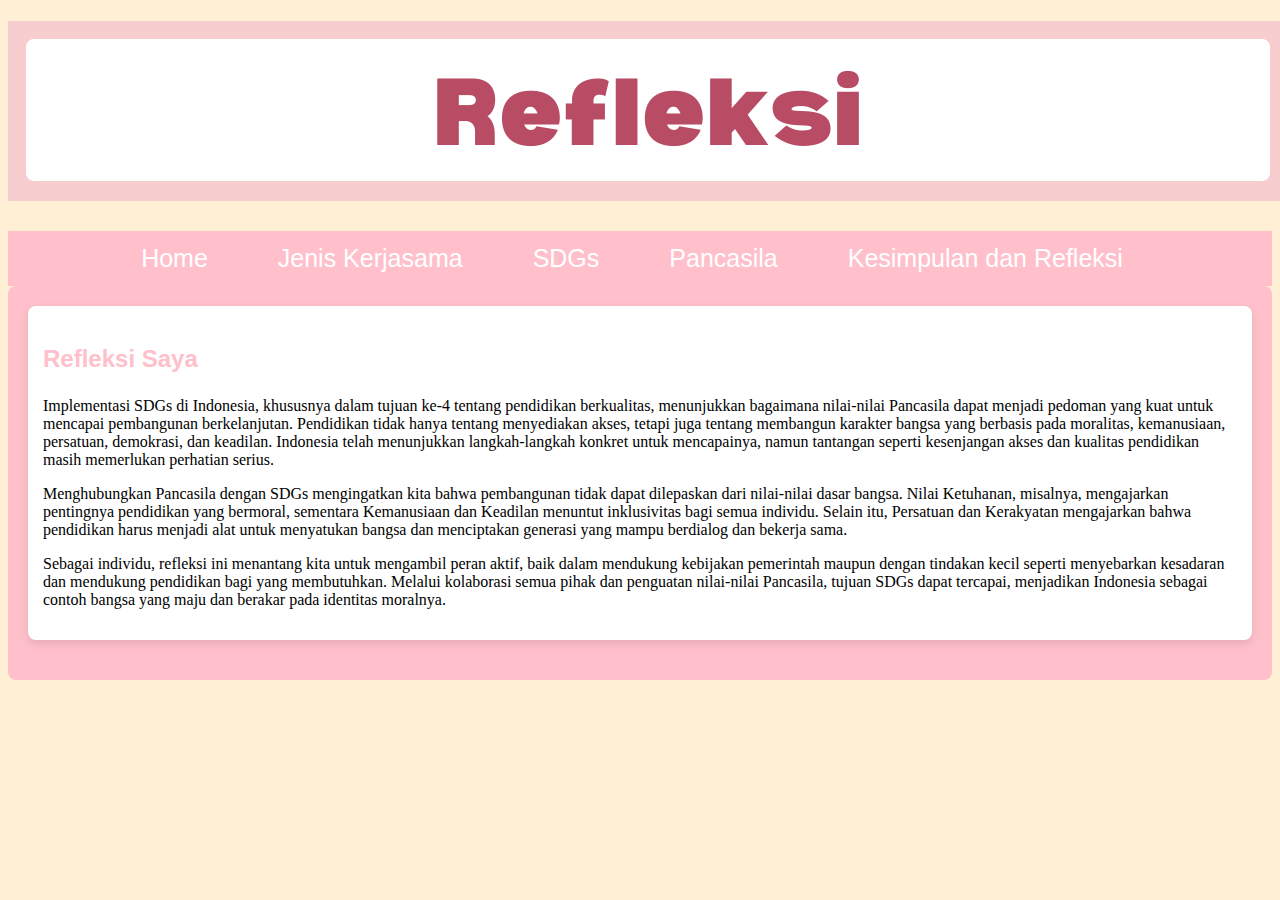
<file: refleksi.html>
<!DOCTYPE html>
<html>
    <head>
        <title>Refleksi</title>
        <link rel="stylesheet" href="style.css">
    </head>
    <body>
        <center><h1 class="header"><img src="header-refleksi.png" alt="header-main"></h1></center>
        <ul>
            <li><a href="index.html">Home</a></li>
            <li class="dropdown">
                <a href="">Jenis Kerjasama</a>
                <ul class="dropdown">
                    <li><a href="bilateral.html">Bilateral</a></li>
                    <li><a href="regional.html">Regional</a></li>
                    <li><a href="multilateral.html">Multilateral</a></li>
                </ul>
            </li>
    
            <li class="dropdown">
                <a href="">SDGs</a>
                <ul class="dropdown">
                    <li><a href="education.html">Pendidikan Bermutu</a></li>
                    <li><a href="indikator.html">Indikator</a></li>
                    <li><a href="dampak.html">Dampak SDGs</a></li>
                </ul>
            </li>
    
            <li class="dropdown">
                <a href="#">Pancasila</a>
                <ul class="dropdown">
                    <li><a href="indobrunei.html">Penerapan Sila</a></li>
                </ul>
            </li>
        
            <li class="dropdown">
                <a href="#">Kesimpulan dan Refleksi</a>
                <ul class="dropdown">
                    <li><a href="kesimpulan.html">Kesimpulan</a></li>
                    <li><a href="refleksi.html">Refleksi</a></li>
                </ul>
            </li>
        </ul>

      <!-- konten yg biasa -->
      <section class="content-section">
        <div class="content-card">
            <h3>Refleksi Saya</h3>
            <p>Implementasi SDGs di Indonesia, khususnya dalam tujuan ke-4 tentang pendidikan berkualitas, menunjukkan bagaimana nilai-nilai Pancasila dapat menjadi pedoman yang kuat untuk mencapai pembangunan berkelanjutan. Pendidikan tidak hanya tentang menyediakan akses, tetapi juga tentang membangun karakter bangsa yang berbasis pada moralitas, kemanusiaan, persatuan, demokrasi, dan keadilan. Indonesia telah menunjukkan langkah-langkah konkret untuk mencapainya, namun tantangan seperti kesenjangan akses dan kualitas pendidikan masih memerlukan perhatian serius.</p>

            <p>Menghubungkan Pancasila dengan SDGs mengingatkan kita bahwa pembangunan tidak dapat dilepaskan dari nilai-nilai dasar bangsa. Nilai Ketuhanan, misalnya, mengajarkan pentingnya pendidikan yang bermoral, sementara Kemanusiaan dan Keadilan menuntut inklusivitas bagi semua individu. Selain itu, Persatuan dan Kerakyatan mengajarkan bahwa pendidikan harus menjadi alat untuk menyatukan bangsa dan menciptakan generasi yang mampu berdialog dan bekerja sama.</p>
                
            <p>Sebagai individu, refleksi ini menantang kita untuk mengambil peran aktif, baik dalam mendukung kebijakan pemerintah maupun dengan tindakan kecil seperti menyebarkan kesadaran dan mendukung pendidikan bagi yang membutuhkan. Melalui kolaborasi semua pihak dan penguatan nilai-nilai Pancasila, tujuan SDGs dapat tercapai, menjadikan Indonesia sebagai contoh bangsa yang maju dan berakar pada identitas moralnya.</p>
        </div>
    </body>
    </body>
</html>
</file>
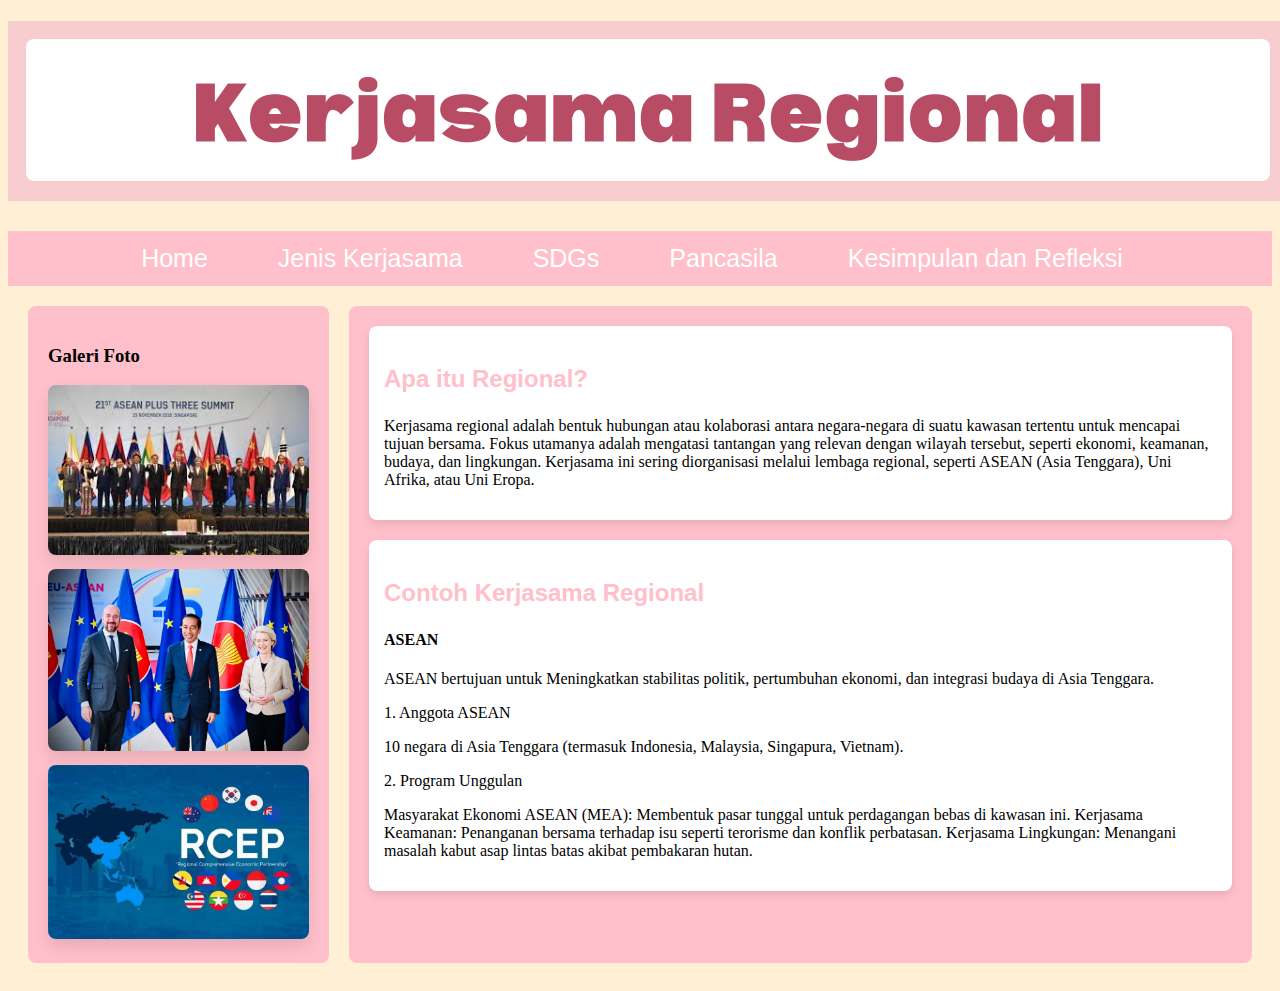
<file: regional.html>
<!DOCTYPE html>
<html>
    <head>
        <title>Kerjasama Regional</title>
        <link rel="stylesheet" href="style.css">
    </head>
    <body>
        <center><h1 class="header"><img src="header-regional.png"></h1></center>
        <ul>
            <li><a href="index.html">Home</a></li>
            <li class="dropdown">
                <a href="">Jenis Kerjasama</a>
                <ul class="dropdown">
                    <li><a href="bilateral.html">Bilateral</a></li>
                    <li><a href="regional.html">Regional</a></li>
                    <li><a href="multilateral.html">Multilateral</a></li>
                </ul>
            </li>
    
            <li class="dropdown">
                <a href="">SDGs</a>
                <ul class="dropdown">
                    <li><a href="education.html">Pendidikan Bermutu</a></li>
                    <li><a href="indikator.html">Indikator</a></li>
                    <li><a href="dampak.html">Dampak SDGs</a></li>
                </ul>
            </li>
    
            <li class="dropdown">
                <a href="#">Pancasila</a>
                <ul class="dropdown">
                    <li><a href="indobrunei.html">Penerapan Sila</a></li>
                </ul>
            </li>
        
            <li class="dropdown">
                <a href="#">Kesimpulan dan Refleksi</a>
                <ul class="dropdown">
                    <li><a href="kesimpulan.html">Kesimpulan</a></li>
                    <li><a href="refleksi.html">Refleksi</a></li>
                </ul>
            </li>
        </ul>
    
<!-- Konten Halaman -->
<div class="main-container">
    <!-- Bagian Kiri: Galeri Foto -->
    <section class="gallery-section">
        <h3>Galeri Foto</h3>
        <div class="gallery">
            <div class="gallery-item">
                <img src="regional1.jpg" alt="Foto 1">
            </div>
            <div class="gallery-item">
                <img src="regional2.jpeg" alt="Foto 2">
            </div>
            <div class="gallery-item">
                <img src="regional3.jpg" alt="Foto 3">
            </div>
        </div>
    </section>

      <!-- konten yg biasa -->
      <section class="content-section">
        <div class="content-card">
            <h3>Apa itu Regional?</h3>
            <p>Kerjasama regional adalah bentuk hubungan atau kolaborasi antara negara-negara di suatu kawasan tertentu untuk mencapai tujuan bersama. Fokus utamanya adalah mengatasi tantangan yang relevan dengan wilayah tersebut, seperti ekonomi, keamanan, budaya, dan lingkungan. Kerjasama ini sering diorganisasi melalui lembaga regional, seperti ASEAN (Asia Tenggara), Uni Afrika, atau Uni Eropa. </p>
        </div>

        <div class="content-card">
            <h3>Contoh Kerjasama Regional</h3>
            <h4>ASEAN</h4>  
               
            <p>ASEAN bertujuan untuk Meningkatkan stabilitas politik, pertumbuhan ekonomi, dan integrasi budaya di Asia Tenggara.</p>
                
                <p>1. Anggota ASEAN</p>
                
                <p>10 negara di Asia Tenggara (termasuk Indonesia, Malaysia, Singapura, Vietnam).</p>
                    
                <p>2. Program Unggulan</p>
                
                <p>Masyarakat Ekonomi ASEAN (MEA): Membentuk pasar tunggal untuk perdagangan bebas di kawasan ini.
                    Kerjasama Keamanan: Penanganan bersama terhadap isu seperti terorisme dan konflik perbatasan.
                    Kerjasama Lingkungan: Menangani masalah kabut asap lintas batas akibat pembakaran hutan.</p>
    </body>
</html>
    </body>
</html>
</file>
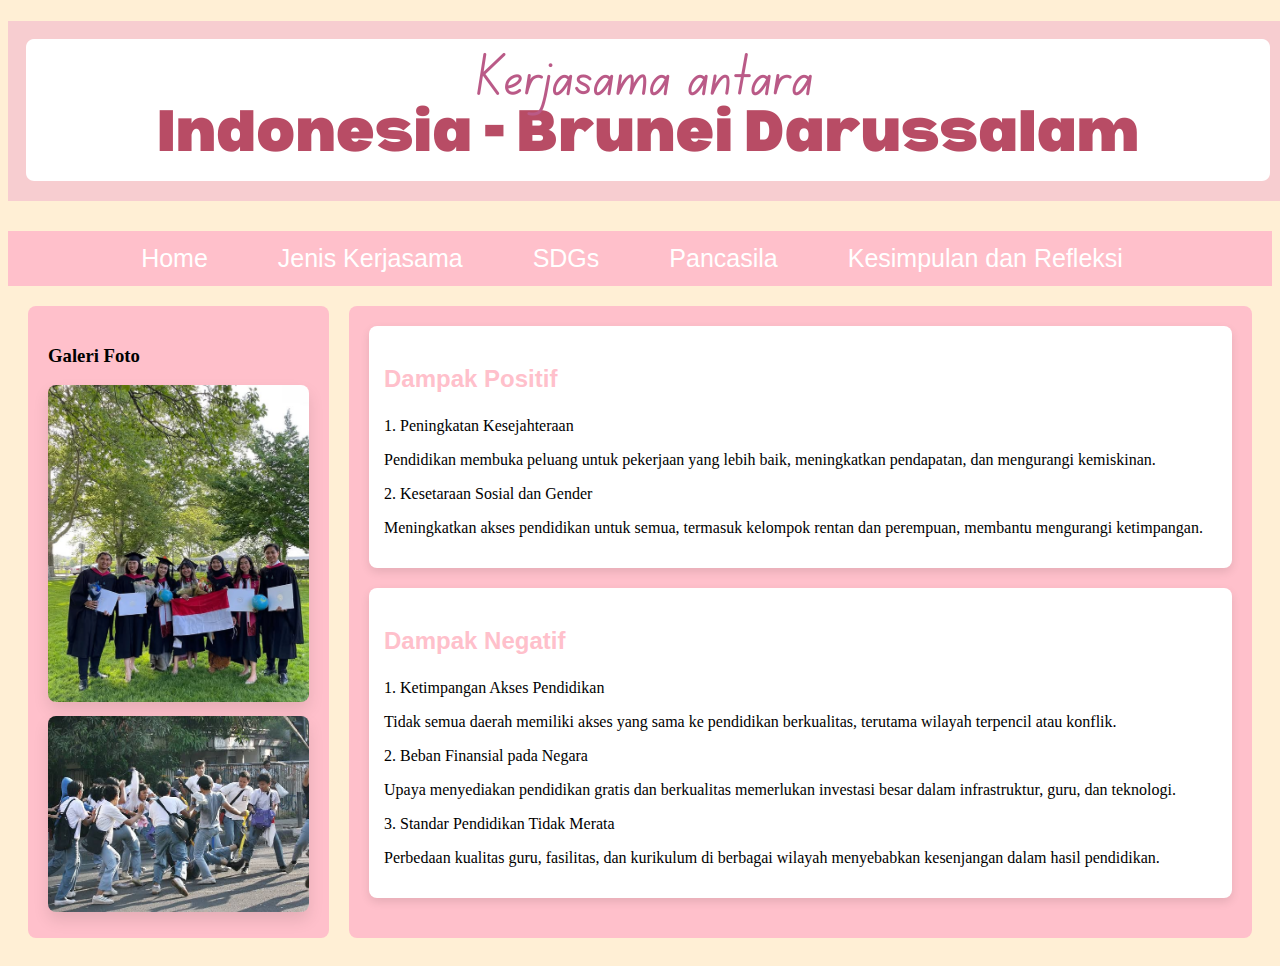
<file: sila1.html>
<!DOCTYPE html>
<html>
    <head>
        <title>Kerjasama Antara Indonesia - Brunei</title>
        <link rel="stylesheet" href="style.css">
    </head>
    <body>
        <center><h1 class="header"><img src="header-indobrunei.png" alt="header-main"></h1></center>
        <ul>
            <li><a href="index.html">Home</a></li>
            <li class="dropdown">
                <a href="">Jenis Kerjasama</a>
                <ul class="dropdown">
                    <li><a href="bilateral.html">Bilateral</a></li>
                    <li><a href="regional.html">Regional</a></li>
                    <li><a href="multilateral.html">Multilateral</a></li>
                </ul>
            </li>
    
            <li class="dropdown">
                <a href="">SDGs</a>
                <ul class="dropdown">
                    <li><a href="education.html">Pendidikan Bermutu</a></li>
                    <li><a href="indikator.html">Indikator</a></li>
                    <li><a href="dampak.html">Dampak SDGs</a></li>
                </ul>
            </li>
    
            <li class="dropdown">
                <a href="#">Pancasila</a>
                <ul class="dropdown">
                    <li><a href="indobrunei.html">Indo-Brunei</a></li>
                </ul>
            </li>
        
            <li class="dropdown">
                <a href="#">Kesimpulan dan Refleksi</a>
                <ul class="dropdown">
                    <li><a href="kesimpulan.html">Kesimpulan</a></li>
                    <li><a href="refleksi.html">Refleksi</a></li>
                </ul>
            </li>
        </ul>

<!-- Konten Halaman -->
<div class="main-container">
    <!-- Bagian Kiri: Galeri Foto -->
    <section class="gallery-section">
        <h3>Galeri Foto</h3>
        <div class="gallery">
            <div class="gallery-item">
                <img src="dampak1.png.png" alt="Foto 1">
        </div>
        <div class="gallery-item">
            <img src="dampak2.jpeg" alt="Foto 3">
        </div>
    </div>
    </section>

      <!-- konten yg biasa -->
      <section class="content-section">
        <div class="content-card">
            <h3>Dampak Positif</h3>
            <p>1. Peningkatan Kesejahteraan</p>
            <p>Pendidikan membuka peluang untuk pekerjaan yang lebih baik, meningkatkan pendapatan, dan mengurangi kemiskinan.</p>
            <p>2. Kesetaraan Sosial dan Gender</p>
            <p>Meningkatkan akses pendidikan untuk semua, termasuk kelompok rentan dan perempuan, membantu mengurangi ketimpangan.</p>
        </div>

        <div class="content-card">
            <h3>Dampak Negatif</h3>
            
                <p>1. Ketimpangan Akses Pendidikan</p>
                
                <p>Tidak semua daerah memiliki akses yang sama ke pendidikan berkualitas, terutama wilayah terpencil atau konflik.</p>
                    
                <p>2. Beban Finansial pada Negara</p>
                
                <p>Upaya menyediakan pendidikan gratis dan berkualitas memerlukan investasi besar dalam infrastruktur, guru, dan teknologi.</p>

                <p>3. Standar Pendidikan Tidak Merata</p>
                <p>Perbedaan kualitas guru, fasilitas, dan kurikulum di berbagai wilayah menyebabkan kesenjangan dalam hasil pendidikan.</p>
    </body>
</html>
</file>
<file: style.css>
ul {
    list-style: none;
    background: pink;
    padding: 0;
    margin: 0;
    width: 100%;
    height: 55px;
    display: flex;
    align-items: center;
    justify-content: center; /* Menu rata tengah */
    top: 175px; /* Jarak dari atas untuk navbar */
    left: 0;
    z-index: 1000; /* Pastikan navbar berada di atas konten */
}

ul li {
    display: inline-block;
    position: relative;
    height: 60px;
    padding: 0 15px;
}

ul li a {
    display: flex;
    align-items: center;
    height: 100%;
    padding: 0 20px;
    color: white;
    text-decoration: none;
    font-size: 25px;
    font-weight: 500;
    font-family: 'Arial Black', sans-serif;
    transition: background-color 0.3s ease, color 0.3s ease, transform 0.2s ease;
}

ul a:hover {
    background-color: palevioletred;
    transform: scale(1.05); /* Efek perbesaran */
}

ul li .dropdown {
    background: pink;
    position: absolute;
    display: none;
    list-style: none;
    margin: 0;
    padding: 0;
    width: auto;
    height: auto;
    top: 60px; /* Dropdown muncul di bawah menu */
    left: 0;
    min-width: 200px;
}

ul li:hover .dropdown {
    display: block;
}

ul li ul.dropdown li a img {
    transition: box-shadow 0.3s ease-in-out;
}

ul li ul.dropdown li a:hover img {
    border-radius: 5px;
}

ul li ul.dropdown li {
    padding: 10px 20px;
    text-align: left;
}

body{
    background-color: papayawhip;
}


/* Konten Utama */
.main-container {
    display: grid;
    grid-template-columns: 1fr 3fr; 
    gap: 20px;
    margin-top: 0px;
    padding: 20px;
}

/* Bagian Galeri */
.gallery-section {
    background-color: pink;
    border-radius: 8px;
    padding: 20px;
}

.gallery {
    display: grid;
    grid-template-columns: 1fr; /* 3 kolom utk foto */
    gap: 10px;
}

.gallery-item img {
    width: 100%;
    border-radius: 8px;
    box-shadow: 0 8px 16px rgba(0, 0, 0, 0.1);
}


/* Bagian Konten */
.content-section {
    background-color: pink;
    border-radius: 8px;
    padding: 20px;
}

.content-card {
    margin-bottom: 20px;
    background-color: white;
    padding: 15px;
    border-radius: 8px;
    box-shadow: 0 4px 10px rgba(0, 0, 0, 0.1);
}

.content-card h3 {
    font-size: 24px;
    font-family: 'Arial Black', sans-serif;
    color: pink;
}

.content-card p {
   color: black;
}

.navbar {
    position: fixed;   /* Menggunakan fixed agar navbar tetap di tempat */
    top: 0;
    left: 0;
    width: 100%;
    background-color: #333;
    color: #fff;
    padding: 15px 0;
    z-index: 1000; /* Agar navbar tetap berada di atas konten lainnya */
}
</file>
